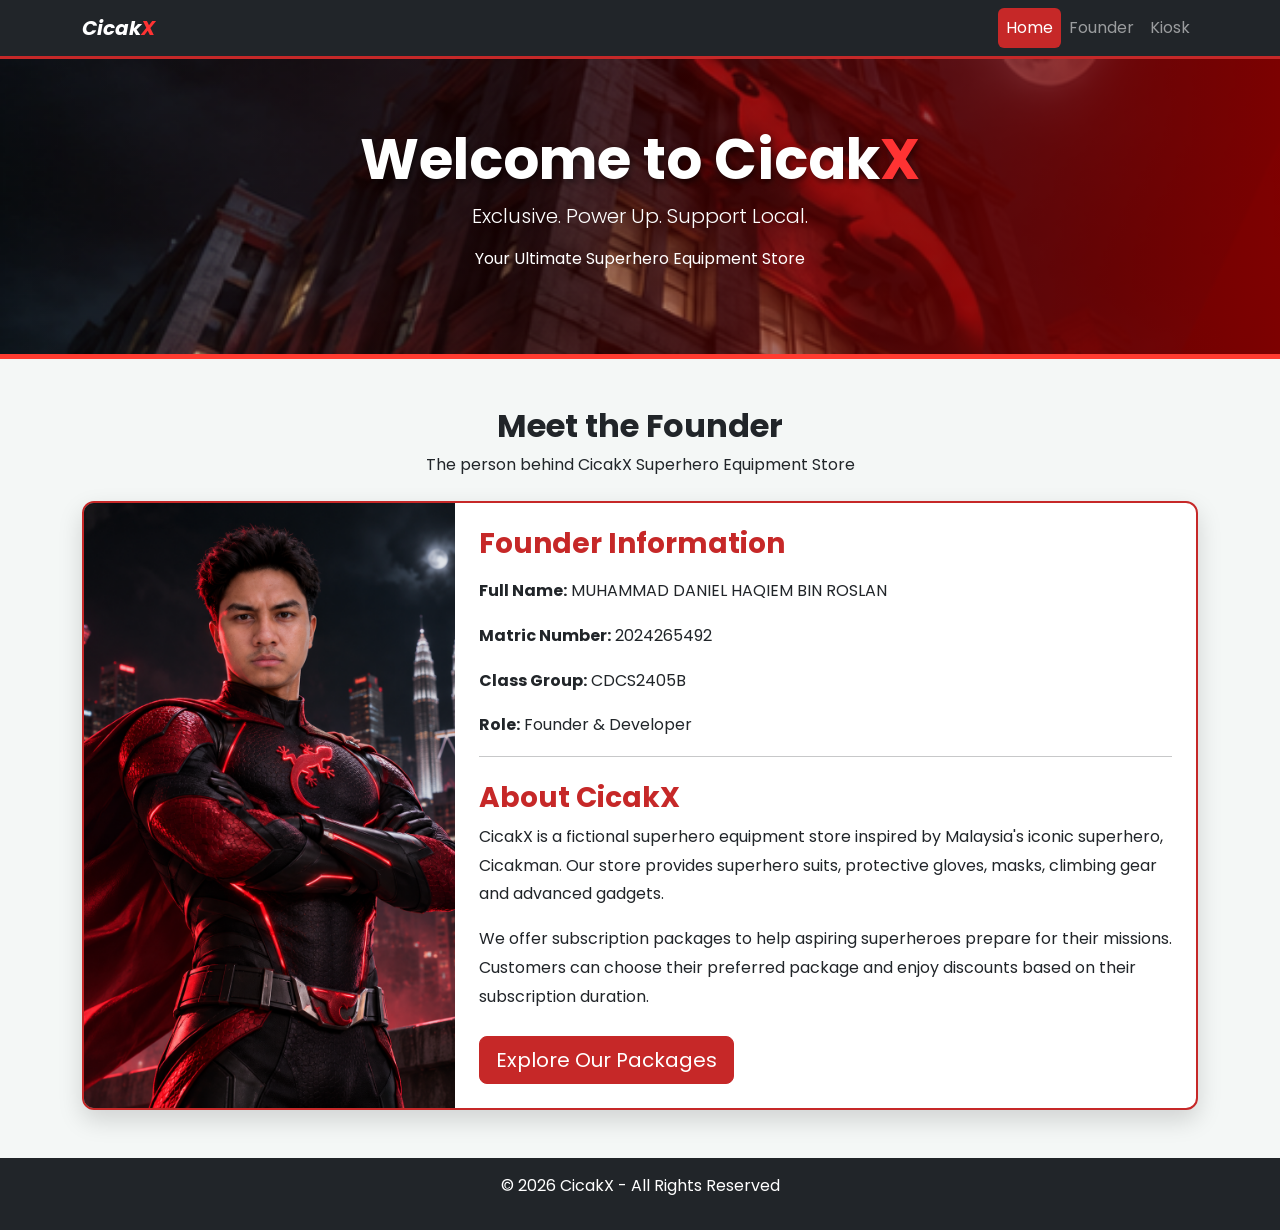
<file: index.html>
<!DOCTYPE html>
<html lang="en">
<head>
    <meta charset="UTF-8">
    <meta name="viewport" content="width=device-width, initial-scale=1.0">
    <title>CicakX - Founder</title>

    <!-- Bootstrap CSS CDN -->
    <link href="https://cdn.jsdelivr.net/npm/bootstrap@5.3.3/dist/css/bootstrap.min.css" rel="stylesheet">

    <!-- Custom CSS -->
    <link rel="stylesheet" href="css/style.css">
</head>

<body>

    <!-- Navigation Bar -->
    <nav class="navbar navbar-expand-lg navbar-dark bg-dark sticky-top">
        <div class="container">
            
        <a class="navbar-brand fw-bold fst-italic" href="index.html">
            Cicak<span style="color: #ff3333;">X</span> 
        </a>


            <button class="navbar-toggler" type="button"
                data-bs-toggle="collapse"
                data-bs-target="#mainNavbar"
                aria-controls="mainNavbar"
                aria-expanded="false"
                aria-label="Toggle navigation">
                <span class="navbar-toggler-icon"></span>
            </button>

            <div class="collapse navbar-collapse" id="mainNavbar">

                <ul class="navbar-nav ms-auto mb-2 mb-lg-0">

                    <li class="nav-item">
                        <a class="nav-link" href="#home">Home</a>
                    </li>

                    <li class="nav-item">
                        <a class="nav-link" href="#founder">Founder</a>
                    </li>

                    <li class="nav-item">
                        <a class="nav-link" href="kiosk.html">Kiosk</a>
                    </li>

                </ul>

            </div>
        </div>
    </nav>

    <!-- Hero Section -->
    <header id="home" class="hero-section founder-hero text-center text-white p-5">
        <div class="container">
            <h1 class="display-4">Welcome to Cicak<span class="brand-x">X</span></h1>
            <p class="lead">Exclusive. Power Up. Support Local.</p>
            <p>Your Ultimate Superhero Equipment Store</p>
        </div>
    </header>

    
<!-- Main Content -->
<main id="founder" class="container my-5">

    <div class="text-center mb-4">
        <h2 class="fw-bold">Meet the Founder</h2>
        <p>The person behind CicakX Superhero Equipment Store</p>
    </div>

    <!-- Founder Profile Card -->
    <section class="card form-card founder-profile border border-danger border-2 overflow-hidden">

        <div class="row g-0">

            <!-- Left Side: Founder Image -->
            <div class="col-md-4 bg-dark d-flex align-items-center justify-content-center p-4">

                <img src="images/founder-hero.png"
                     alt="Founder of CicakX"
                     class="img-fluid rounded">
            
            </div>

            <!-- Right Side: Founder Details -->
            <div class="col-md-8">

                <div class="card-body p-4">

                    <h3 class="fw-bold mb-3">
                        Founder Information
                    </h3>

                    <p>
                        <strong>Full Name:</strong>
                        MUHAMMAD DANIEL HAQIEM BIN ROSLAN
                    </p>

                    <p>
                        <strong>Matric Number:</strong>
                        2024265492
                    </p>

                    <p>
                        <strong>Class Group:</strong>
                        CDCS2405B
                    </p>

                    <p>
                        <strong>Role:</strong>
                        Founder & Developer
                    </p>

                    <hr>

                    <h3 class="fw-bold mt-4">
                        About CicakX
                    </h3>

                    <p>
                        CicakX is a fictional superhero equipment store
                        inspired by Malaysia's iconic superhero, Cicakman.
                        Our store provides superhero suits, protective
                        gloves, masks, climbing gear and advanced gadgets.
                    </p>

                    <p>
                        We offer subscription packages to help aspiring
                        superheroes prepare for their missions. Customers
                        can choose their preferred package and enjoy
                        discounts based on their subscription duration.
                    </p>

                    <a href="kiosk.html"
                       class="btn btn-primary btn-lg text-white mt-2">
                        Explore Our Packages
                    </a>

                </div>

            </div>

        </div>

    </section>

</main>


    <!-- Footer -->
    <footer class="footer mt-auto py-3 bg-dark text-white text-center">
        <div class="container">
            <p>&copy; 2026 CicakX - All Rights Reserved</p>
        </div>
    </footer>

    <!-- Bootstrap JavaScript -->
    <script src="https://cdn.jsdelivr.net/npm/bootstrap@5.3.3/dist/js/bootstrap.bundle.min.js"></script>

    <!-- External JavaScript -->
    <script src="js/main.js"></script>

</body>
</html>
</file>
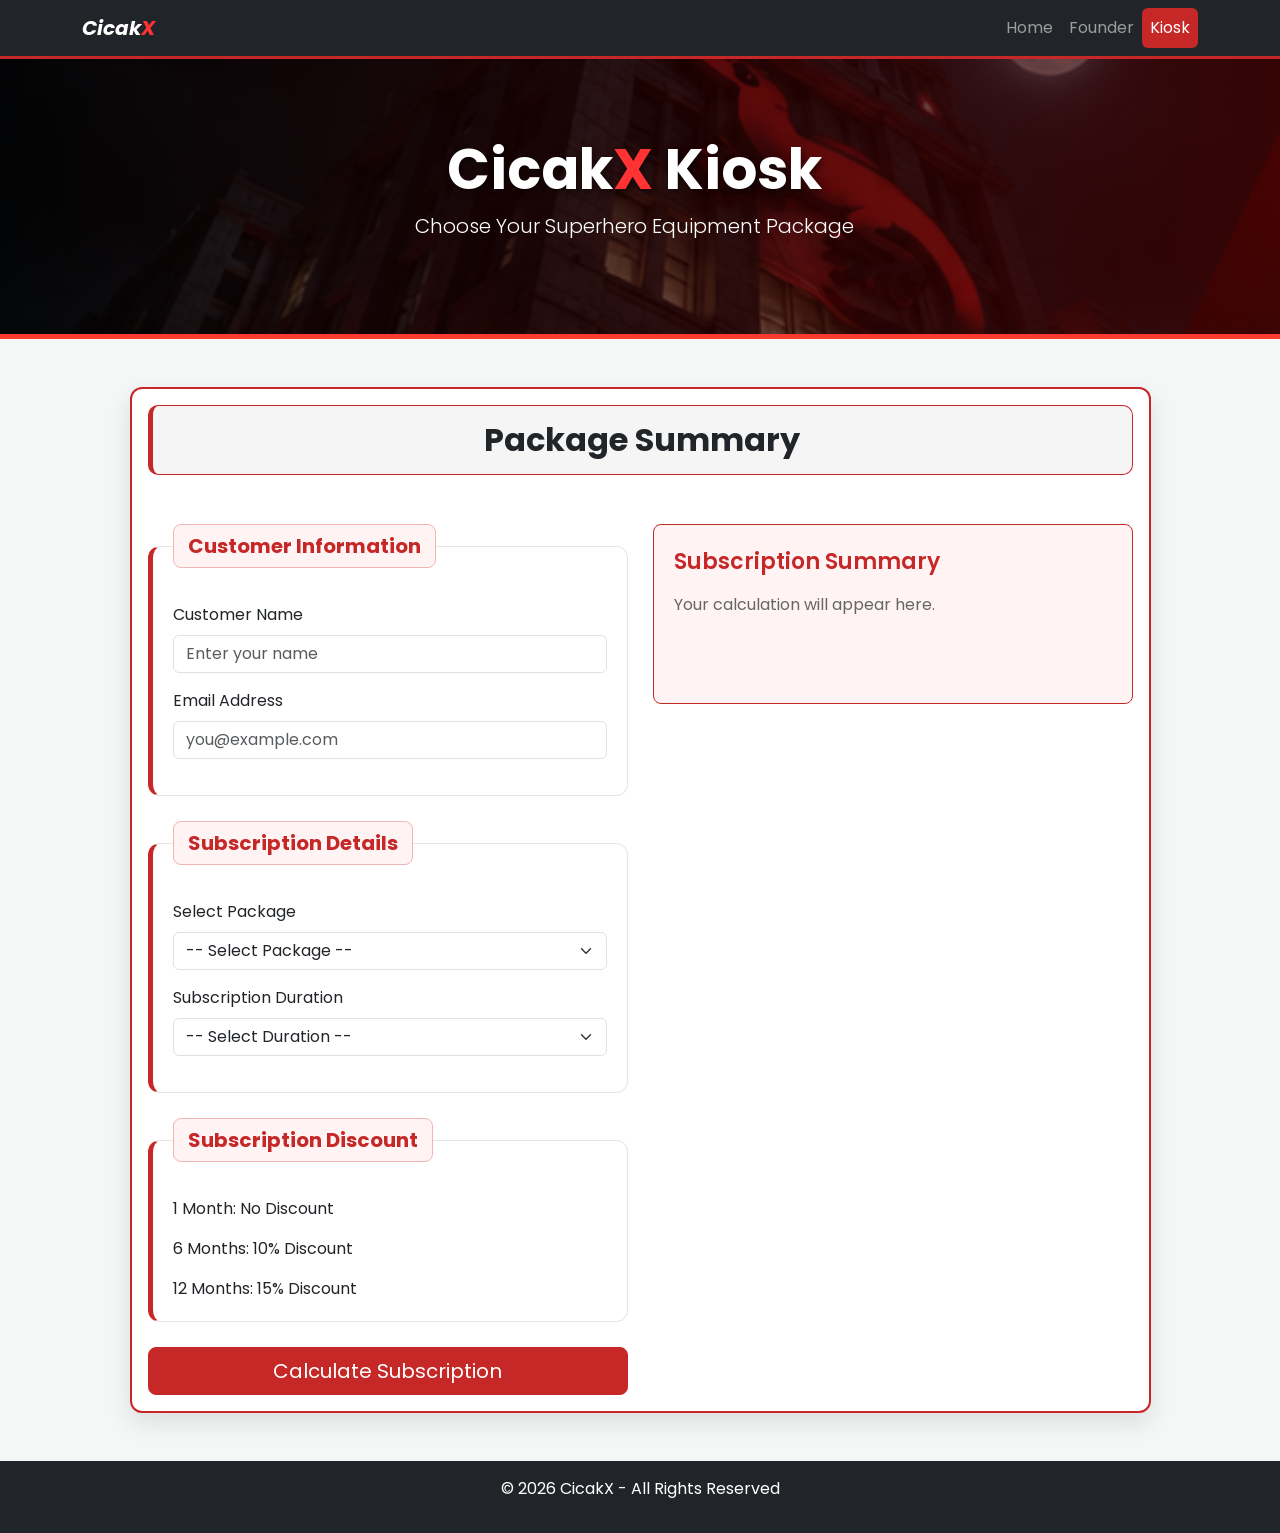
<file: kiosk.html>
<!DOCTYPE html>
<html lang="en">
<head>
    <meta charset="UTF-8">
    <meta name="viewport" content="width=device-width, initial-scale=1.0">
    <title>CicakX - Kiosk</title>

    <!-- Bootstrap CSS CDN -->
    <link href="https://cdn.jsdelivr.net/npm/bootstrap@5.3.3/dist/css/bootstrap.min.css" rel="stylesheet">

    <!-- Custom CSS -->
    <link rel="stylesheet" href="css/style.css">
</head>

<body>

    <!-- Navigation Bar -->
    <nav class="navbar navbar-expand-lg navbar-dark bg-dark">
        <div class="container">
            
        <a class="navbar-brand fw-bold fst-italic" href="index.html">Cicak<span style="color: #ff3333;">X</span> </a>

            <button class="navbar-toggler" type="button"
                    data-bs-toggle="collapse"
                    data-bs-target="#mainNavbar"
                    aria-controls="mainNavbar"
                    aria-expanded="false"
                    aria-label="Toggle navigation">
                <span class="navbar-toggler-icon"></span>
            </button>

            <div class="collapse navbar-collapse" id="mainNavbar">
                
                <ul class="navbar-nav ms-auto mb-2 mb-lg-0">

                    <li class="nav-item">
                        <a class="nav-link" href="index.html#home">
                            Home
                        </a>
                    </li>

                    <li class="nav-item">
                        <a class="nav-link" href="index.html#founder">
                            Founder
                        </a>
                    </li>

                    <li class="nav-item">
                        <a class="nav-link active" href="kiosk.html">
                            Kiosk
                        </a>
                    </li>

                </ul>

            </div>
        </div>
    </nav>

    
    <!-- Hero Section -->
    <header class="hero-section kiosk-hero text-center text-white p-5">
        <div class="container">
            <h1 class="display-4">
                Cicak<span class="brand-x">X</span> Kiosk
            </h1>

            <p class="lead">
                Choose Your Superhero Equipment Package
            </p>
        </div>
    </header>


    <!-- Main Content -->
    <main class="container mt-5 mb-5">

        <div class="row justify-content-center">
            <div class="col-md-11">

                <div class="card form-card kiosk-card">
                    <div class="card-body">

                        <h2 class="card-title text-center mb-4">
                            Package Summary
                        </h2>

                        <!-- Subscription Form -->
                        <form id="subscriptionForm"
                              onsubmit="return validateForm()"
                              novalidate>

                            <!-- Customer Information -->
                            <fieldset>
                                <legend>Customer Information</legend>

                                <!-- Customer Name -->
                                <div class="mb-3">
                                    <label for="customerName"
                                           class="form-label">
                                        Customer Name
                                    </label>

                                    <input type="text"
                                           class="form-control"
                                           id="customerName"
                                           name="customerName"
                                           placeholder="Enter your name">

                                    <div id="customerNameError"
                                         class="text-danger"></div>
                                </div>

                                <!-- Email Address -->
                                <div class="mb-3">
                                    <label for="email"
                                           class="form-label">
                                        Email Address
                                    </label>

                                    <input type="email"
                                           class="form-control"
                                           id="email"
                                           name="email"
                                           placeholder="you@example.com">

                                    <div id="emailError"
                                         class="text-danger"></div>
                                </div>
                            </fieldset>

                            <!-- Subscription Details -->
                            <fieldset class="mt-4">
                                <legend>Subscription Details</legend>

                                <!-- Select Package -->
                                <div class="mb-3">
                                    <label for="package"
                                           class="form-label">
                                        Select Package
                                    </label>

                                    <select class="form-select"
                                            id="package"
                                            name="package">

                                        <option value="">
                                            -- Select Package --
                                        </option>

                                        <option value="50">
                                            Mask & Gloves - RM50/month
                                        </option>

                                        <option value="100">
                                            Superhero suit - RM100/month
                                        </option>

                                        <option value="150">
                                            Complete Hero Equipment - RM150/month
                                        </option>

                                    </select>

                                    <div id="packageError"
                                         class="text-danger"></div>
                                </div>

                                <!-- Subscription Duration -->
                                <div class="mb-3">
                                    <label for="duration"
                                           class="form-label">
                                        Subscription Duration
                                    </label>

                                    <select class="form-select"
                                            id="duration"
                                            name="duration">

                                        <option value="">
                                            -- Select Duration --
                                        </option>

                                        <option value="1">
                                            1 Month
                                        </option>

                                        <option value="6">
                                            6 Months
                                        </option>

                                        <option value="12">
                                            12 Months
                                        </option>

                                    </select>

                                    <div id="durationError"
                                         class="text-danger"></div>
                                </div>
                            </fieldset>

                            <!-- Subscription Discount -->
                            <fieldset class="mt-4">
                                <legend>Subscription Discount</legend>

                                <p>1 Month: No Discount</p>
                                <p>6 Months: 10% Discount</p>
                                <p>12 Months: 15% Discount</p>
                            </fieldset>

                            <!-- Calculate Button -->
                            <div class="d-grid mt-4">
                                <button type="submit"
                                        class="btn btn-primary btn-lg text-white">
                                    Calculate Subscription
                                </button>
                            </div>

                        </form>

                        <!-- Result Display -->
                        <div id="result" class="mt-4"></div>

                    </div>
                </div>

            </div>
        </div>

    </main>

    <!-- Footer -->
    <footer class="footer mt-auto py-3 bg-dark text-white text-center">
        <div class="container">
            <p>&copy; 2026 CicakX - All Rights Reserved</p>
        </div>
    </footer>

    <!-- Bootstrap JavaScript -->
    <script src="https://cdn.jsdelivr.net/npm/bootstrap@5.3.3/dist/js/bootstrap.bundle.min.js"></script>

    <!-- External JavaScript -->
    <script src="js/main.js"></script>

</body>
</html>
</file>
<file: css/style.css>
@import url('https://fonts.googleapis.com/css2?family=Poppins:wght@400;600;700&display=swap');

body {
    font-family: 'Poppins', sans-serif;
    background-color: #f4f7f6;
    display: flex;
    flex-direction: column;
    min-height: 100vh;
}

main {
    flex-grow: 1;
}


/* =========================
   NAVIGATION BAR
========================= */

.navbar {
    border-bottom: 3px solid #C62828;
}

.navbar .nav-link {
    padding: 8px 15px;
    border-radius: 6px;
}

/* Hover Effect */
.navbar .nav-link:hover {
    background-color: #8B0000;
    color: white !important;
}

/* Home - Red by Default */
.navbar .nav-link[href="#home"] {
    background-color: #C62828 !important;
    color: white !important;
}

/* Remove Home Highlight When Founder Selected */
body:has(#founder:target) .navbar .nav-link[href="#home"] {
    background-color: transparent !important;
    color: rgba(255, 255, 255, 0.55) !important;
}

/* Founder - Red When Selected */
body:has(#founder:target) .navbar .nav-link[href="#founder"] {
    background-color: #C62828 !important;
    color: white !important;
}

/* Kiosk - Red When Active */
.navbar .nav-link.active {
    background-color: #C62828 !important;
    color: white !important;
}

/* Smooth Scrolling */
html {
    scroll-behavior: smooth;
}

#founder {
    scroll-margin-top: 85px;
}


/* =========================
   HERO SECTION
========================= */

.hero-section {
    position: relative;
    overflow: hidden;
    background: linear-gradient(
        135deg,
        #171717 0%,
        #8B0000 55%,
        #C62828 100%
    );
    padding: 4rem 0;
    border-bottom: 5px solid #ff3b30;
}

.hero-section h1 {
    font-weight: 700;
    text-shadow: 2px 3px 6px rgba(0, 0, 0, 0.5);
}

/* Red X in CicakX */
.brand-x {
    color: #ff3333;
}


/* =========================
   CARD AND BUTTONS
========================= */

.form-card {
    border: none;
    box-shadow: 0 10px 25px rgba(0, 0, 0, 0.1);
}

.btn-primary {
    background-color: #C62828;
    border-color: #C62828;
    color: white;
}

.btn-primary:hover {
    background-color: #A61F1F;
    border-color: #A61F1F;
    color: white;
}


/* =========================
   FOUNDER PAGE
========================= */

/* Founder City Banner */
.founder-hero {
    background-image:
        linear-gradient(
            90deg,
            rgba(0, 0, 0, 0.1) 0%,
            rgba(50, 0, 0, 0.4) 40%,
            rgba(130, 0, 0, 0.95) 100%
        ),
        url("../images/cicakx-city.png");

    background-size: cover;
    background-position: center;
    background-repeat: no-repeat;
    min-height: 300px;
    display: flex;
    align-items: center;
}

/* Center Founder Banner Text */
.founder-hero .container {
    padding-left: 0;
    padding-right: 0;
    margin-left: auto;
    margin-right: auto;
    text-align: center;
}

/* Founder Profile Card */
.founder-profile {
    border-color: #C62828 !important;
    border-radius: 12px;
    overflow: hidden;
    box-shadow: 0 10px 25px rgba(0, 0, 0, 0.15);
}

/* Founder Image Container */
.founder-profile .col-md-4 {
    position: relative;
    min-height: 420px;
    padding: 0 !important;
    overflow: hidden;
    background-color: #212529;
}

/* Founder Image */
.founder-profile .col-md-4 img {
    position: absolute;
    top: 0;
    left: 0;
    width: 100%;
    height: 100%;
    max-width: none;
    object-fit: cover;
    object-position: center top;
    border: none;
    border-radius: 0 !important;
}

/* Founder Information */
.founder-profile h3 {
    color: #C62828;
    font-weight: 700;
}

.founder-profile p {
    line-height: 1.8;
}


/* =========================
   KIOSK PAGE
========================= */

/* Kiosk Banner */
.kiosk-hero {
    background-image:
        linear-gradient(
            90deg,
            rgba(0, 0, 0, 0.75),
            rgba(70, 0, 0, 0.70)
        ),
        url("../images/cicakx-city.png");

    background-size: cover;
    background-position: center;
    background-repeat: no-repeat;
    min-height: 280px;
    display: flex;
    align-items: center;
    justify-content: center;
}

.kiosk-hero .container {
    padding-left: 0;
    text-align: center;
}

/* Calculator Card */
.kiosk-card {
    border: 2px solid #C62828;
    border-radius: 12px;
    overflow: hidden;
}

/* Calculator Heading */
.kiosk-card .card-title {
    background-color: #f5f5f5;
    color: #212529;
    border: 1px solid #C62828;
    border-left: 5px solid #C62828;
    border-radius: 10px;
    padding: 15px 20px;
    font-weight: 700;
    text-align: center;
    width: 100%;
    grid-column: 1 / -1;
}

/* Form Section Boxes */
.kiosk-card fieldset {
    border: 1px solid #e5e5e5;
    border-left: 5px solid #C62828;
    border-radius: 12px;
    padding: 20px;
    margin-bottom: 25px;
    background-color: #ffffff;
}

/* Form Section Titles */
.kiosk-card legend {
    float: none;
    width: auto;
    padding: 6px 14px;
    margin-bottom: 15px;
    font-size: 20px;
    font-weight: 700;
    color: #C62828;
    background-color: #fff3f3;
    border: 1px solid #f1b5b5;
    border-radius: 8px;
}

.kiosk-card fieldset p:last-child {
    margin-bottom: 0;
}

/* Validation Error */
.text-danger {
    font-size: 14px;
    margin-top: 5px;
}


/* =========================
   SUBSCRIPTION SUMMARY
========================= */

/* Result Box */
#result:not(:empty) {
    background-color: #fff3f3;
    border: 1px solid #C62828;
    border-radius: 8px;
    padding: 20px;
    margin-top: 25px;
}

/* Result Heading */
#result h3 {
    color: #C62828;
    font-weight: 600;
}

/* Final Total */
#result h4 {
    color: #C62828;
    font-weight: bold;
    margin-top: 20px;
}

/* Empty Result Box */
.kiosk-card #result:empty {
    background-color: #fff3f3;
    border: 1px solid #C62828;
    border-radius: 8px;
    padding: 20px;
    min-height: 180px;
}

.kiosk-card #result:empty::before {
    content: "Subscription Summary";
    display: block;
    color: #C62828;
    font-size: 22px;
    font-weight: 600;
}

.kiosk-card #result:empty::after {
    content: "Your calculation will appear here.";
    display: block;
    margin-top: 15px;
    color: #666;
}


/* =========================
   RESPONSIVE DESIGN
========================= */

/* Desktop - Two Column Layout */
@media (min-width: 992px) {

    .kiosk-card .card-body {
        display: grid;
        grid-template-columns: 1fr 1fr;
        gap: 25px;
    }

    .kiosk-card #result {
        margin-top: 0 !important;
        align-self: start;
    }
}

/* Mobile Devices */
@media (max-width: 768px) {

    .hero-section {
        padding: 30px 15px !important;
    }

    .hero-section h1 {
        font-size: 28px;
    }

    .founder-profile .col-md-4 {
        min-height: 400px;
    }
}
</file>
